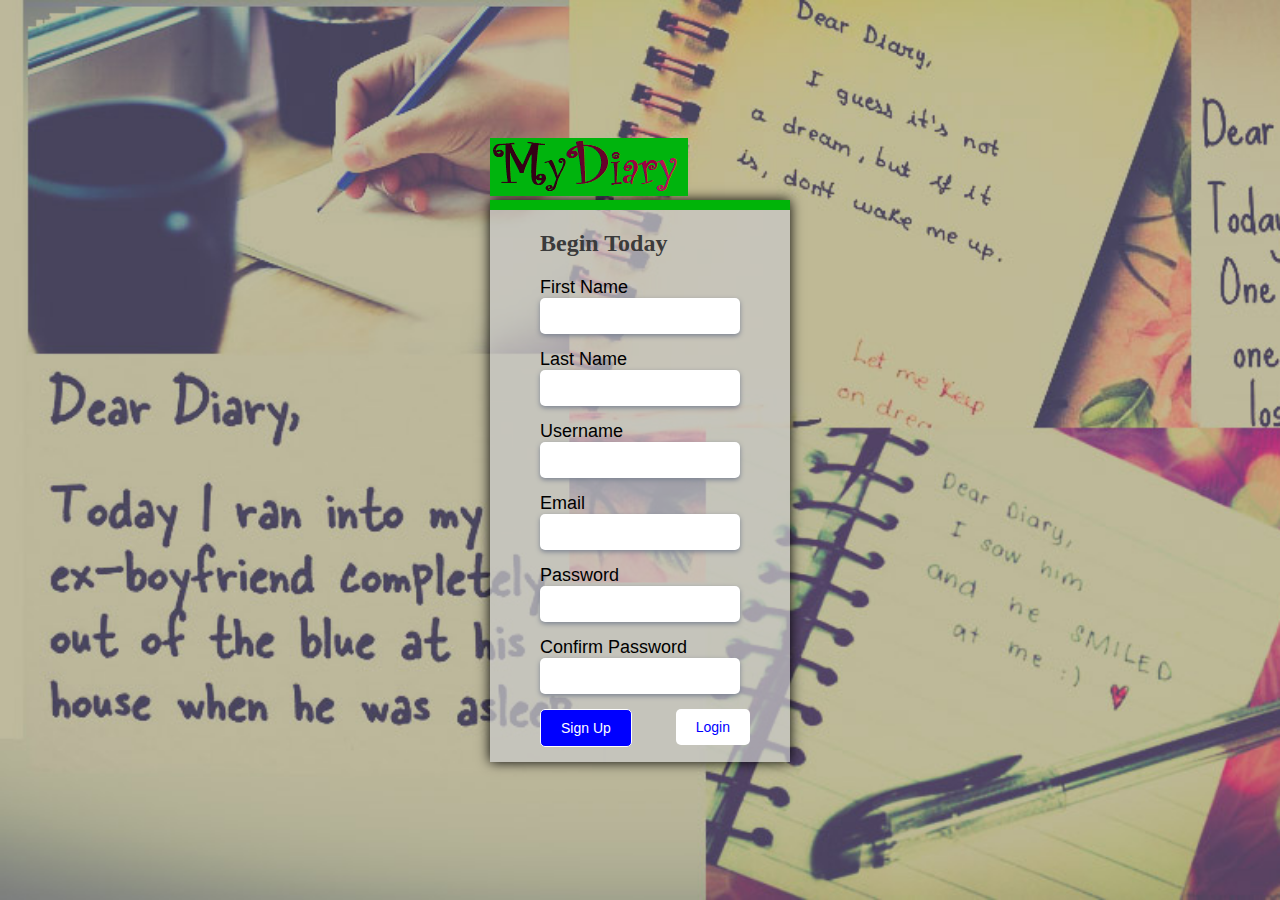
<file: UI/index.html>
<!DOCTYPE html>
<html lang="en">
<head>
    <meta charset="UTF-8">
    <link rel="stylesheet" href="static/diary.css">
    <link rel="stylesheet" href="static/responsive.css">
    <link rel="icon" href="img/favicon.ico">
    <title>SignUp</title>
    <script src="static/diary.js"></script>

</head>
<body>
    <div class="signup_container">
        <div>
             <div><img src="img/MyDiary.PNG" class="logo"></div>
                <div class="user_data">
                    <h2>Begin Today</h2>
                    <div><label class="text-label" for="firstName">First Name</label></div>
                    <div><input id="firstName" class="text-box" type="text" required></div>
                    <div><label class="text-label" for="lastName">Last Name</label></div>
                    <div><input id="lastName" class="text-box" type="text" required></div>
                    <div><label class="text-label" for="userName">Username</label></div>
                    <div><input id="userName" class="text-box" type="text" required></div>
                    <div><label class="text-label" for="email">Email</label></div>
                    <div><input id="email" class="text-box" type="text" required></div>
                    <div><label class="text-label" for="password">Password</label></div>
                    <div><input id="password" class="text-box" type="password" required></div>
                    <div><label class="text-label" for="confirm_password">Confirm Password</label></div>
                    <div><input id="confirm_password" class="text-box" type="password" required></div>
                    <div id="output"></div>
                    <div>
                        <button class="primary-btn" id="register" onclick="registerUser()">Sign Up</button>
                        <a href="sign_in.html" class="secondary-btn">Login</a>
                    </div>
                </div>
        </div>
    </div>
</body>
</html>
</file>
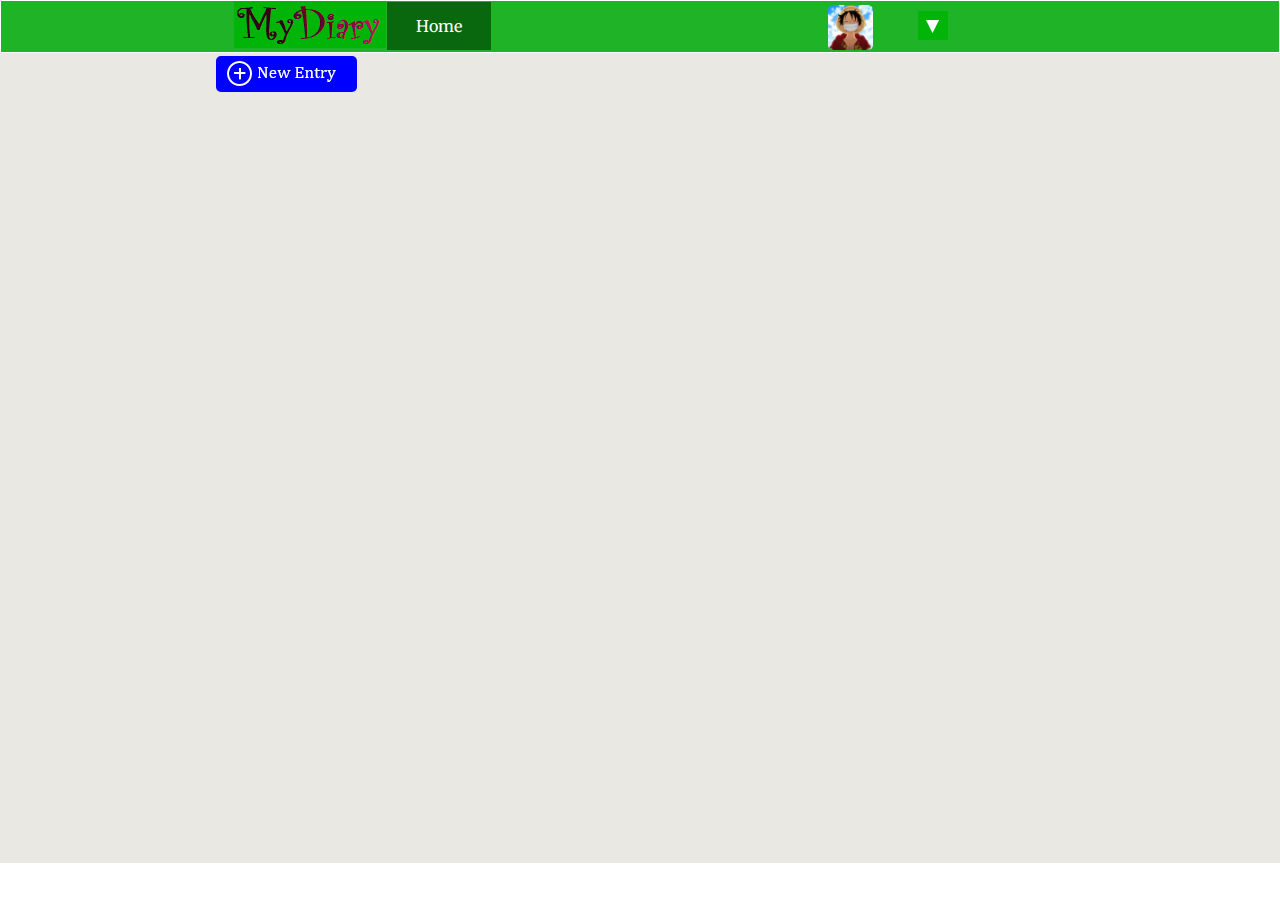
<file: UI/home.html>
<!DOCTYPE html>
<html lang="en">
<head>
    <meta name="viewport" content="width=device-width, initial-scale=1.0">
    <link rel="stylesheet"
      href="https://fonts.googleapis.com/css?family=Merriweather|PT+Serif|Open+Sans">
    <link rel="stylesheet" href="static/diary.css">
    <link rel="stylesheet" href="static/responsive.css">
    <link rel="stylesheet" href="static/buttons.css">
    <link rel="icon" href="img/favicon.ico">
    <script src="static/getEntries.js"></script>
    <script src="static/diary.js"></script>
    <title>My Dairy</title>
</head>
<body onload="getEntries()">
    <div class="row">
        <nav class="nav col-12">
            <ul class="top-nav">
                <li class="col-2"></li>
                <li><img src="img/MyDiary-small.PNG" alt="My Diary" id="myImg"></li>
                <li class="col-1"><a class="active" href=home.html>Home</a></li>
                <li class="col-2"></li>
                <li class="col-1"><label id="username"></label></li>
                <li class="col-1 userPic"><img src="img/profile.jpg"></li>
                <li class="dropdown">
                    <img src="img/dropdown.PNG" alt="" class="drpbtn" id="nav_img">
                    <div class="drpdwn-content">
                        <a href="profile.html">My Profile</a>
                        <a onclick="logout()">Logout</a>
                    </div>
                </li>
                <li class="col-2"></li>
            </ul>
        </nav>
    </div>
    <div class="container row">
        <div class="col-2"></div>
        <div class="col-8">
            <div class="row">
                <div class="col-12">
                    <div class="col-2 btn-container">
                        <input type="image" src="img/New.png" class="img-btn">
                        <div class="overlay">
                            <img src="img/New_h.png" class="img-btn" alt="" onclick="location.href='/MyDiary/UI/new_entry.html'">
                        </div>
                        <!-- <button class="my_btn" onclick="location.href='/MyDiary/UI/new_entry.html'"></button>-->
                    </div>
                </div>
            </div>
            <div class="row" id="myEntries">
                <h2></h2>
                <!--0<div class="entry col-12" onclick="location.href='/MyDiary/UI/my_entry.html'">
                    1<div class="row">
                        1<div class="col-7 col-m-8">
                            <label class="date-label">First entry</label>
                        </div>
                        2<div class="col-1 col-m-1"></div>
                        3<div class="col-3 col-m-3">
                             <label class="date-label">12 May 2018</label>
                        </div>
                        7 time 1
                    </div>
                    2<div class="row">
                        4<div class="col-12">
                            <p class="sample_text">This is a random note just to test and see how the UI will look like.
                    This application is web based and gives a user the ability to keep track
                    of their day to day activities and emotions. Its a safe place where the
                    user can freely express them selves and look back on this day and laugh.</p>
                        </div>
                    </div>
                    3<div class="row" >
                        5<div class="col-9 col-m-8"></div>
                        6<div class="col-2 col-m-4 btn-container">
                            <img src="img/View.png" class="my_image" onclick="location.href='/MyDiary/UI/my_entry.html'">
                            div
                        </div>
                        8 btn 1<img src="img/Editbtn.png" class="my_image"onclick="location.href='/MyDiary/UI/new_entry.html'">
                    </div>
                </div>-->
            </div>
        </div>
        <div class="col-2"></div>
    </div>
</body>
</html>
</file>
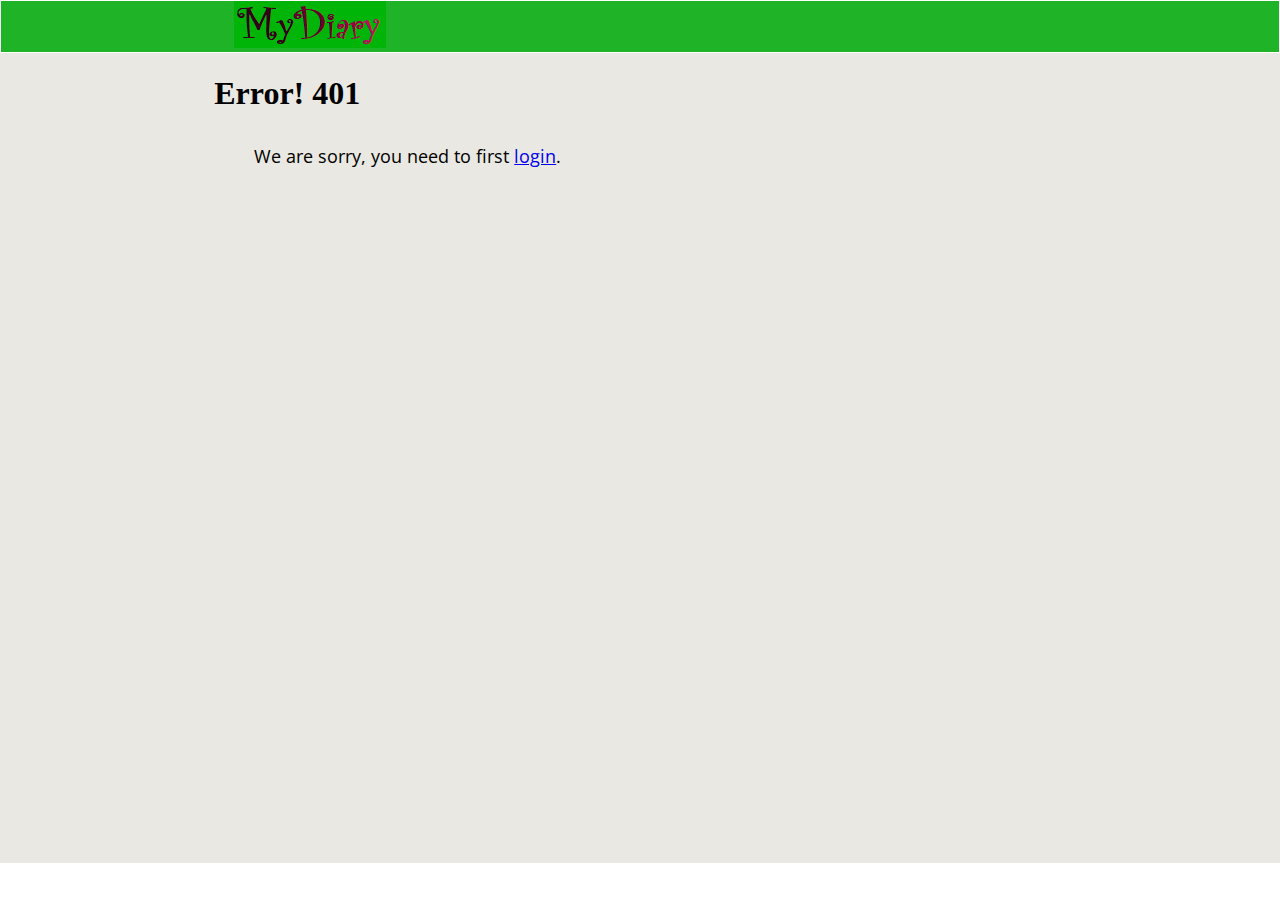
<file: UI/login_required.html>
<!DOCTYPE html>
<html lang="en">
<head>
    <meta charset="UTF-8">
    <link rel="stylesheet"
      href="https://fonts.googleapis.com/css?family=Merriweather|PT+Serif|Open+Sans">
    <link rel="stylesheet" href="static/diary.css">
    <link rel="stylesheet" href="static/responsive.css">
    <link rel="icon" href="img/favicon.ico">
    <title>Error</title>
</head>
<body>
    <div class="row">
        <nav class="nav col-12">
            <ul class="top-nav">
                <li class="col-2"></li>
                <li><img src="img/MyDiary-small.PNG" alt="My Diary" id="myImg"></li>
                <li class="col-2"></li>
            </ul>
        </nav>
    </div>
    <div class="container row">
        <div class="col-2"></div>
        <div class="col-8">
            <h1>Error! 401</h1>
            <p class="sample_text">We are sorry, you need to first <a href="sign_in.html">login</a>.</p>
        </div>
        <div class="col-2"></div>
    </div>
</body>
</html>
</file>
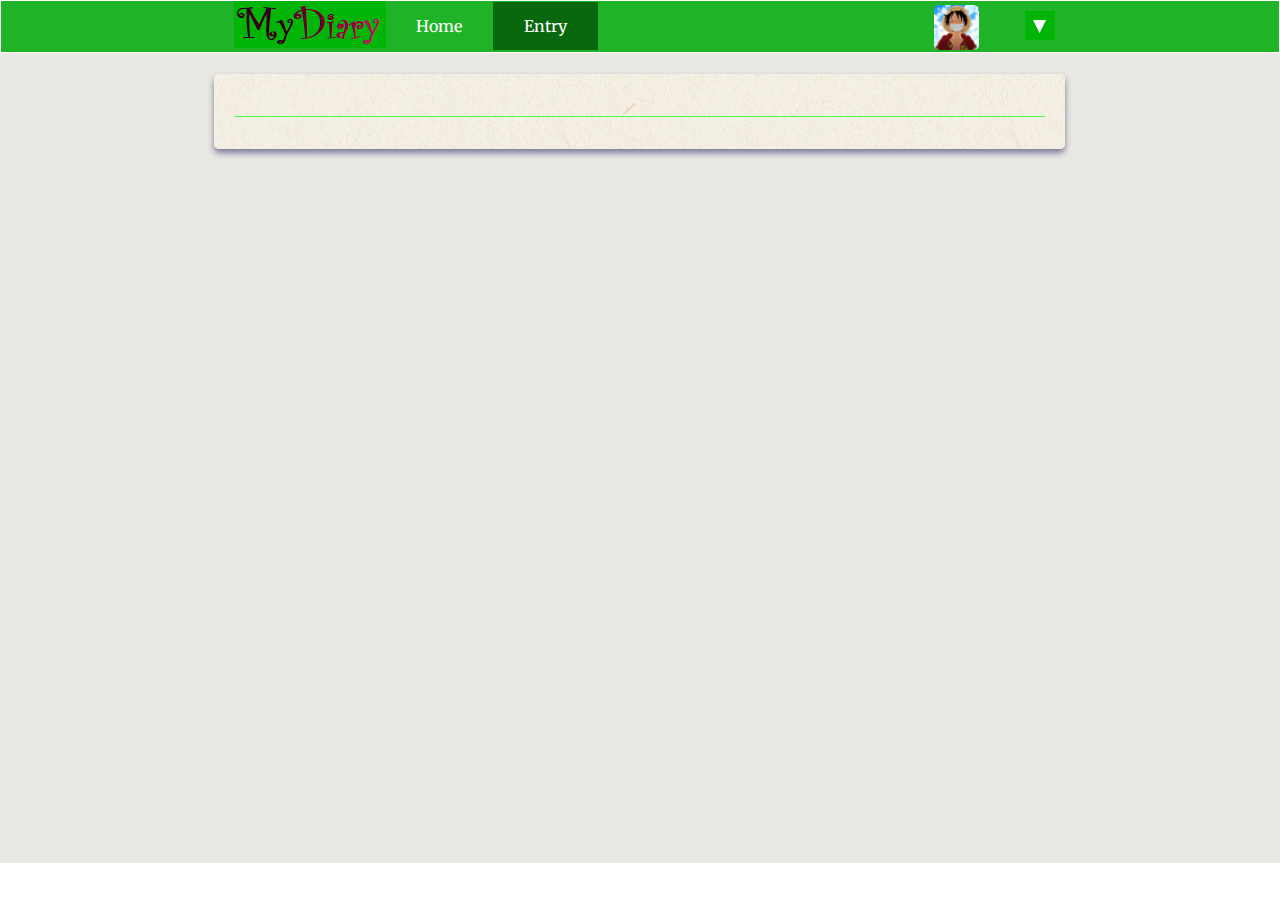
<file: UI/my_entry.html>
<!DOCTYPE html>
<html lang="en">
<head>
    <meta charset="UTF-8">
    <title>My Entry</title>
    <link rel="icon" href="img/favicon.ico">
    <link rel="stylesheet"
          href="https://fonts.googleapis.com/css?family=Merriweather|Open+Sans">
    <link rel="stylesheet" href="static/diary.css">
    <link rel="stylesheet" href="static/responsive.css">
    <script src="static/diary.js"></script>
    <script src="static/getEntries.js"></script>
    <script src="static/specificEntry.js"></script>
</head>
<body onload="viewSpecific()">
    <div class="row">
        <nav class="nav col-12">
            <ul class="top-nav">
                <li class="col-2"></li>
                <li><img src="img/MyDiary-small.PNG" alt="My Diary" id="myImg"></li>
                <li class="col-1"><a href=home.html>Home</a></li>
                <li class="col-1"><a class="active" href="my_entry.html">Entry</a></li>
                <li class="col-2"></li>
                <li class="col-1"><label id="username"></label></li>
                <li class="col-1 userPic"><img src="img/profile.jpg"></li>
                <li class="dropdown">
                    <img src="img/dropdown.PNG" alt="" class="drpbtn" id="nav_img">
                    <div class="drpdwn-content">
                        <a href="profile.html">My Profile</a>
                        <a onclick="logout()">Logout</a>
                    </div>
                </li>
                <li class="col-2"></li>
            </ul>
        </nav>
    </div>
    <div class="container row">
        <div class="col-2"></div>
        <div class="col-8">
            <div id="entry" class="row new_entry">
                <div class="row titleBlock">
                    <div class="col-3">
                        <label class="date-label" id="date"></label>
                    </div>
                    <div class="col-8">
                        <label id="title" class="date-label"></label>
                    </div>
                </div>
                <div class="row">
                    <div class="col-12 sample_text" id="content">
                    </div>
                </div>
        </div>
        </div>
        <div class="col-2"></div>

    </div>
</body>
</html>
</file>
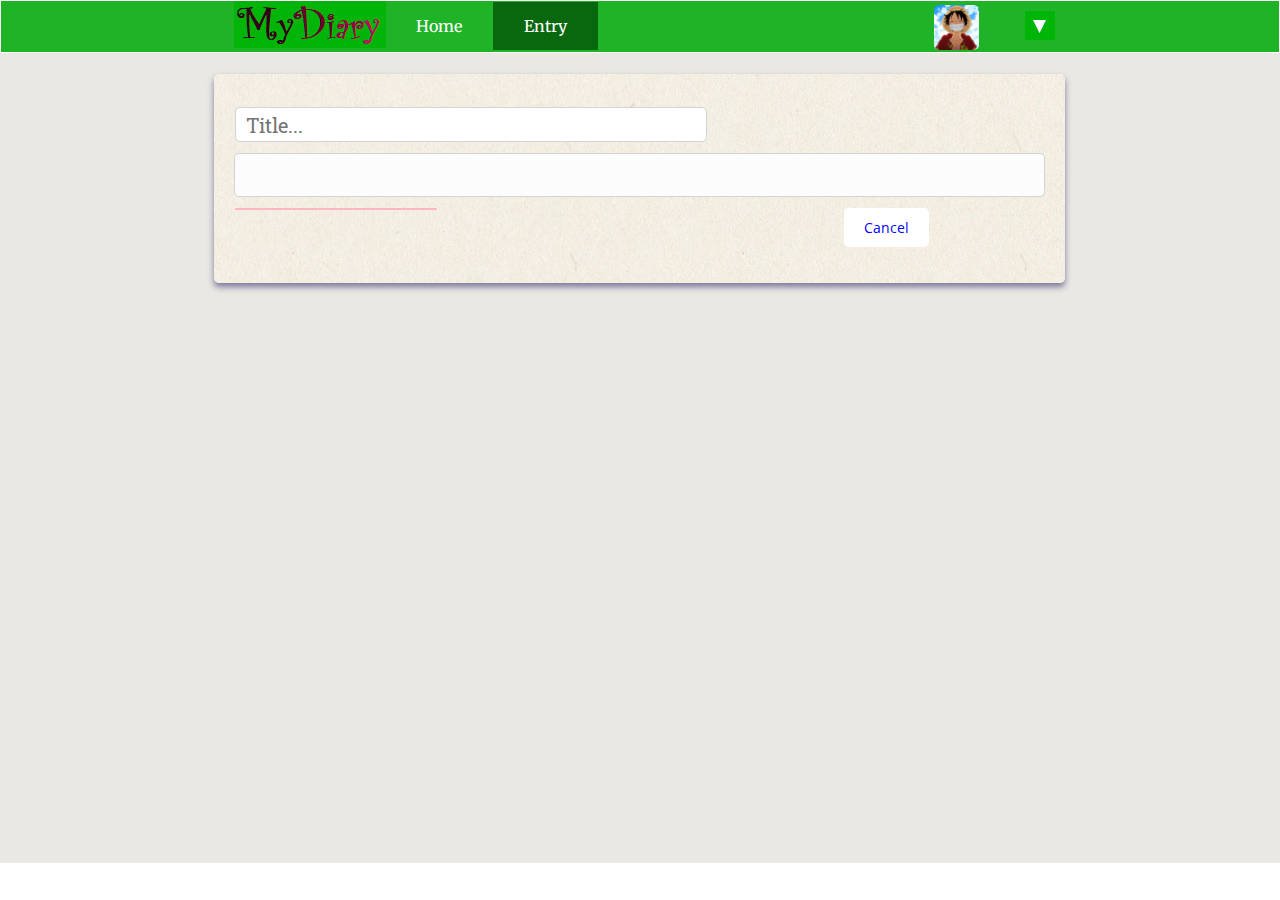
<file: UI/new_entry.html>
<!DOCTYPE html>
<html lang="en">
<head>
    <meta charset="UTF-8">
    <link rel="stylesheet"
      href="https://fonts.googleapis.com/css?family=Merriweather|Roboto+Slab|Open+Sans">
    <link rel="stylesheet" href="static/diary.css">
    <link rel="stylesheet" href="static/responsive.css">
    <link rel="icon" href="img/favicon.ico">
    <script src="static/diary.js"></script>
    <script src="static/newEntry.js"></script>
    <script src="static/specificEntry.js"></script>
    <title>New Entry</title>
</head>
<body onload="checkHeader()">
    <div class="row">
        <nav class="nav col-12">
            <ul class="top-nav">
                <li class="col-2"></li>
                <li><img src="img/MyDiary-small.PNG" alt="My Diary" id="myImg"></li>
                <li class="col-1"><a href=home.html>Home</a></li>
                <li class="col-1"><a class="active" href="new_entry.html">Entry</a></li>
                <li class="col-2"></li>
                <li class="col-1"><label id="username"></label></li>
                <li class="col-1 userPic"><img src="img/profile.jpg"></li>
                <li class="dropdown">
                    <img src="img/dropdown.PNG" alt="" class="drpbtn" id="nav_img">
                    <div class="drpdwn-content">
                        <a href="profile.html">My Profile</a>
                        <a onclick="logout()">Logout</a>
                    </div>
                </li>
                <li class="col-2"></li>
            </ul>
        </nav>
    </div>
    <div class="container row">
        <div class="col-2"></div>
        <div class="col-8 flex">
            <div id="entry" class="row new_entry">
                <div class="row">
                    <div class="col-5 col-m-5">
                        <label class="date-label" id="my_date"></label>
                    </div>
                    <div class="col-12 col-m-7">
                        <input PLACEHOLDER="Title..." type="text" id="my_title" class="col-7">
                    </div>
                </div>
                <div class="row">
                    <div class="col-12 col-m-12" contenteditable="true" id="my_content" aria-placeholder="How are you today?">
                    </div>
                </div>
                <div class="row">
                    <div class="col-6">
                        <div class="col-6 error" id="error"></div>
                    </div>
                    <div class="col-3">
                        <button class="primary-btn save-btn" id="saveBtn" onclick="userEntry()">Save</button>
                        <button class="primary-btn save-btn" id="updateBtn" onclick="editUserEntry()">Update</button>
                    </div>
                    <div class="col-1">
                        <button class="edit-btn" onclick="location.href='home.html'">Cancel</button>
                    </div>
                </div>
            </div>
        </div>
        <div class="col-2"></div>
    </div>
</body>
</html>
</file>
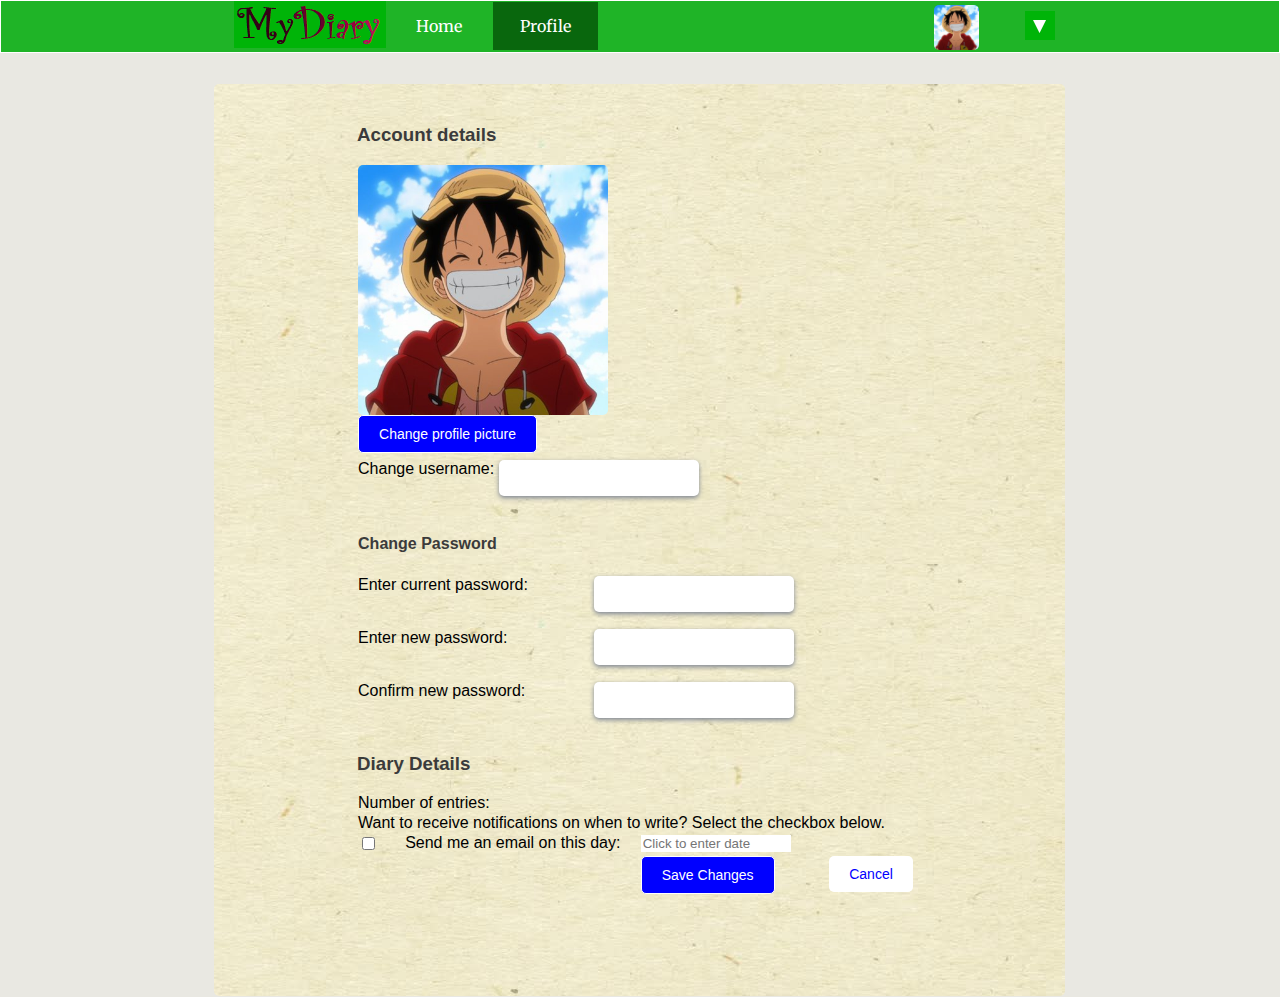
<file: UI/profile.html>
<!DOCTYPE html>
<html lang="en">
<head>
    <meta name="viewport" content="width=device-width, initial-scale=1.0">
    <link rel="stylesheet"
      href="https://fonts.googleapis.com/css?family=Merriweather">
    <link rel="stylesheet" href="static/diary.css">
    <link rel="stylesheet" href="static/responsive.css">
    <link rel="icon" href="img/favicon.ico">
    <script src="static/diary.js"></script>
    <script src="static/profile.js"></script>
    <title>Profile</title>
</head>
<body>
    <div class="row">
        <nav class="nav col-12">
            <ul class="top-nav">
                <li class="col-2"></li>
                <li><img src="img/MyDiary-small.PNG" alt="My Diary" id="myImg"></li>
                <li class="col-1"><a href=home.html>Home</a></li>
                <li class="col-1"><a class="active" href=profile.html>Profile</a></li>
                <li class="col-2"></li>
                <li class="col-1"><label id="username"></label></li>
                <li class="col-1 userPic"><img src="img/profile.jpg"></li>
                <li class="dropdown">
                    <img src="img/dropdown.PNG" alt="" class="drpbtn" id="nav_img">
                    <div class="drpdwn-content">
                        <a href="profile.html">My Profile</a>
                        <a onclick="logout()">Logout</a>
                    </div>
                </li>
                <li class="col-2"></li>
            </ul>
        </nav>
    </div>
    <div class="container row">
        <div class="col-2"></div>
        <div class="col-8">
            <div class="row profile">
                <div class="col-2"></div>
                <div class="col-8">
                    <h3>Account details</h3>
                    <div class="row">
                        <div class="profContainer col-5">
                            <img src="img/profile.jpg" alt="Profile pic" id="userPicture">
                        </div>
                    </div>
                    <div class="row">
                        <div class="col-8 col-m-8">
                            <button class="primary-btn" id="uploadBtn">Change profile picture</button>
                            <input type="file" id="imgUpload" placeholder="photo">
                        </div>
                    </div>
                    <div class="row">
                        <div class="col-3 col-m-3">
                            <label class="label">Change username: </label>
                        </div>
                        <div class="col-4 col-m-4">
                            <input type="text" class="text-box" id="username">
                        </div>
                    </div>
                    <div class="row col-12"><h4>Change Password</h4></div>
                    <div class="row">
                        <div class="col-5 col-m-5">
                            <label class="label">Enter current password: </label>
                        </div>
                        <div class="col-4 col-m-4">
                            <input type="password" class="text-box" id="currentPassword">
                        </div>
                    </div>
                    <div class="row">
                        <div class="col-5 col-m-5">
                            <label class="label">Enter new password: </label>
                        </div>
                        <div class="col-4 col-m-4">
                            <input type="password" class="text-box" id="newPassword">
                        </div>
                    </div>
                    <div class="row">
                        <div class="col-5 col-m-5">
                            <label class="label">Confirm new password: </label>
                        </div>
                        <div class="col-4 col-m-4">
                            <input type="password" class="text-box" id="confirmPassword">
                        </div>
                    </div>
                    <h3>Diary Details</h3>
                    <div class="row">
                        <div class="col-3">
                            <label class="label">Number of entries: </label>
                        </div>
                        <div class="col-2 col-m-2">
                            <label class="label" id="no_of_entries"></label>
                        </div>
                    </div>
                    <div class="row col-12 col-m-12">
                        <label class="label">
                            Want to receive notifications on when to write? Select the checkbox below.
                        </label>
                    </div>
                    <div class="row">
                        <div class="col-1 col-m-1">
                            <input type="checkbox" value="notifications">
                        </div>
                        <div class="col-5 col-m-5">
                            <label class="label">Send me an email on this day:</label>
                        </div>
                        <div class="col-3 col-m-3">
                            <input id="my_date" onclick="pickDate()" PLACEHOLDER="Click to enter date">
                        </div>
                    </div>
                    <div class="row col-12 message" id="uname"> </div>
                    <div class="row col-12 message" id="pswd"></div>
                    <div class="row col-12 error" id="errorMsg"> </div>
                    <div class="row">
                        <div class="col-6 col-m-6"></div>
                        <div class="col-4 col-m-4">
                            <button class="primary-btn" id="save" onclick="changeUsername(); changePassword()">Save Changes</button>
                        </div>
                        <div class="col-2 col-m-2">
                            <button class="edit-btn"  onclick="location.href='home.html'">Cancel</button>
                        </div>
                    </div>
                </div>
                <div class="col-2"></div>
            </div>
        </div>
        <div class="col-2"></div>
    </div>
</body>
</html>
</file>
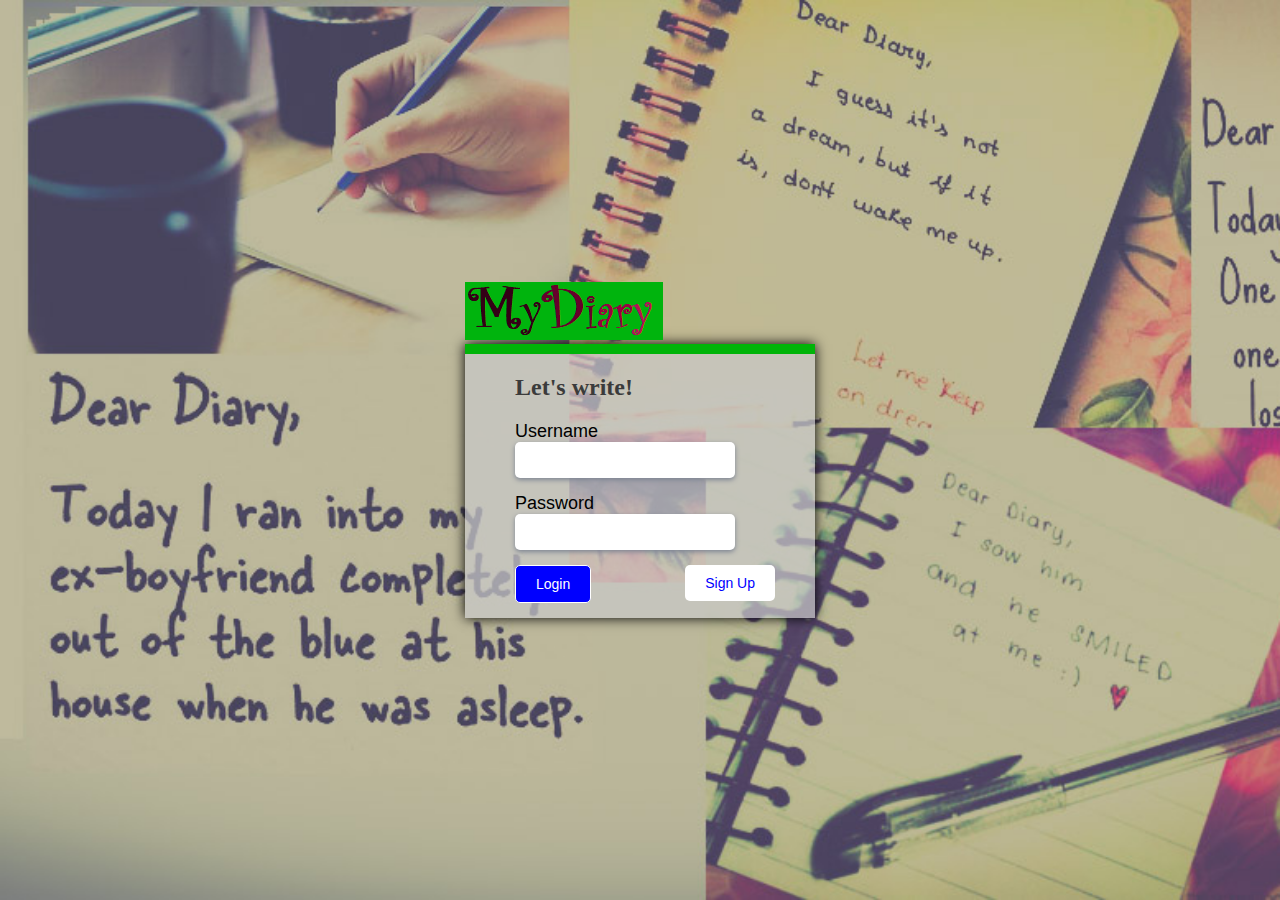
<file: UI/sign_in.html>
<!DOCTYPE html>
<html lang="en">
<head>
    <meta charset="UTF-8">
    <title>Sign In</title>
    <link rel="stylesheet" href="static/diary.css">
    <link rel="icon" href="img/favicon.ico">
    <script src="static/diary.js"></script>
</head>
<body onload="login_status()">
    <div class="sign_in_container">
        <div>
            <div><img src="img/MyDiary.PNG" class="logo"></div>
            <div class="user_data">
                <h2>Let's write!</h2>
                <div><label class="text-label" for="username">Username</label></div>
                <div><input id="username" class="text-box" type="text" required/></div>
                <div><label class="text-label" for="password">Password</label></div>
                <div><input id="password" class="text-box" type="password" required=/></div>
                <div id="status"></div>
                <button class="primary-btn" type="submit" onclick="login()">Login</button>
                <a href="index.html" class="secondary-btn">Sign Up</a>
            </div>
        </div>
    </div>
</body>
</html>
</file>
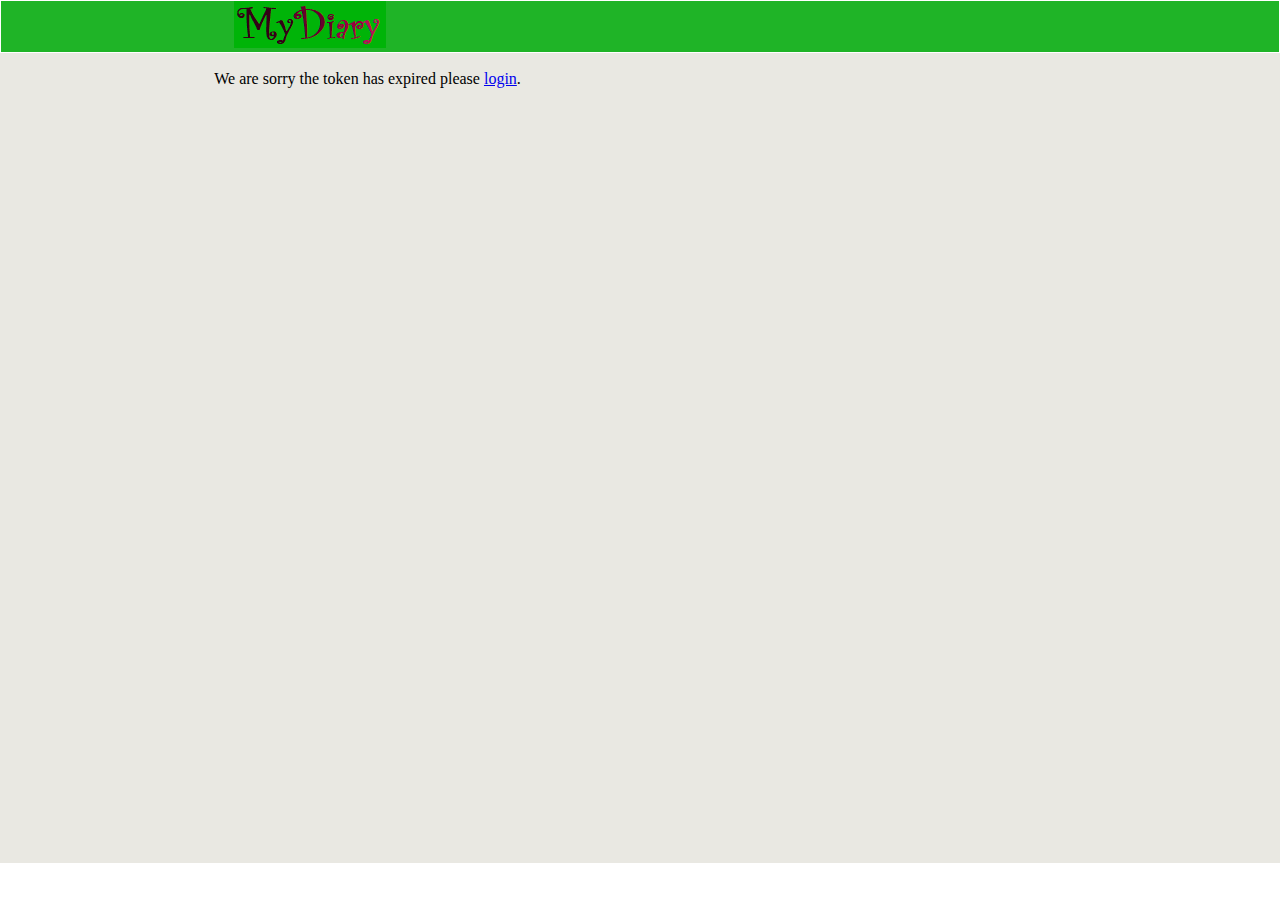
<file: UI/unauthorized.html>
<!DOCTYPE html>
<html lang="en">
<head>
    <meta name="viewport" content="width=device-width, initial-scale=1.0">
    <link rel="stylesheet" href="static/diary.css">
    <link rel="stylesheet" href="static/responsive.css">
    <link rel="icon" href="img/favicon.ico">
    <title>Unauthorized</title>
</head>
<body>
    <div class="row">
        <nav class="nav col-12">
            <ul class="top-nav">
                <li class="col-2"></li>
                <li><img src="img/MyDiary-small.PNG" alt="My Diary" id="myImg"></li>
                <li class="col-2"></li>
            </ul>
        </nav>
    </div>
    <div class="container row">
        <div class="col-2"></div>
        <div class="col-8">
            <p>We are sorry the token has expired please <a href="sign_in.html">login</a>.</p>
        </div>
        <div class="col-2"></div>
    </div>
</body>
</html>
</file>
<file: UI/static/diary.css>
html, body{
    height: 100%;
    margin: 0;
}
h2{
    color: #3B3B3B;
    font-family: PT Serif, Serif;
}
h3, h4{
    color: #3B3B3B;
    font-family: -apple-system, BlinkMacSystemFont, "Segoe UI", Roboto, "Helvetica Neue", Arial, sans-serif, "Apple Color Emoji", "Segoe UI Emoji", "Segoe UI Symbol";
}
.container{
    background-color: rgb(233, 232, 226);
    align-items: center;
    justify-content: center;
    min-height: 90%;
}
.profile{
    background: url("../img/profile-page.jpg");
    margin-top: 30px;
    padding-bottom: 95px;
    padding-top: 20px;
    border-radius: 5px;
}
.sign_in_container{
    background: url("../img/bckgnd-img.jpg") no-repeat center;
    background-size: cover;
    min-height: 100%;
    width: auto;
    align-items: center;
    justify-content: center;
    display: flex;
}
.signup_container{
    align-items: center;
    justify-content: center;
    display: flex;
    width: auto;
    background: url("../img/bckgnd-img.jpg") no-repeat center;
    background-size: cover;
    min-height: 100%;
}
.user_data{
    box-shadow: 0 0 12px 0;
    border-top: rgb(0, 180, 8) solid 10px;
    background-color: rgba(201, 201, 201, 0.7);
    width: 300px;
    padding-left: 50px;
    padding-bottom: 10px;
}
.intro{
    background: none;
    border: none;
    font-size: 30px;
    float: left;
    padding: 10px 10px;
}
.profContainer{
    width: 250px;
    height: 250px;
}
.profContainer img{
    width:250px;
    height: 250px;
    border-radius: 5px;
}
.userPic{
    width: 45px;
    height: 45px;

}
.userPic img{
    width: 45px;
    height: 45px;
    border-radius: 5px;
    margin: 3px 3px 3px 15px;
}
.text-box{
    margin-bottom: 15px;
    padding: 10px 10px;
    outline: 0;
    border-radius: 5px;
    border: none;
    box-shadow: 0 2px 5px 0 #7d8492;
    font-size: 14px;
    width: 200px;
}
#no_of_entries{
    font-family: "Cambria Math";
}
.text-label{
    margin-bottom: 10px;
    font-family: 'Open Sans', 'Helvetica Neue', Arial, sans-serif;
    font-size: 18px;
    color: black;
}
.date-label{
    font-family: -apple-system, BlinkMacSystemFont, "Segoe UI", Roboto, "Helvetica Neue", Arial, sans-serif, "Apple Color Emoji", "Segoe UI Emoji", "Segoe UI Symbol";
    font-size: larger;
    font-weight: bold;
    color: #3B3B3B;
}
#my_date{
    width: 150px;
    border: none;
}
#my_title{
    height: 35px;
    border-radius: 5px;
}
.sampleText{
    font-family: Open Sans, Serif;
    font-size: 18px;
    padding: 10px 40px 0 40px;
    height: 90px;
    overflow: hidden;
    line-height: 140%;
    color: #1e1e1e;
}
.sample_text{
    font-family: Open Sans, Serif;
    padding: 10px 40px 0 40px;
    font-size: 18px;
    line-height: 140%;
}
.new_entry{
    box-shadow: 0 4px 6px 0 #7C789C;
    margin: 20px 0 10px 0;
    padding: 30px 20px 30px 20px;
    border: 0;
    border-radius: 5px;
    font-family: Cambria;
    line-height: 140%;
    background: url("../img/paper.jpg") repeat;
    min-height: 20%;
}
.label{
    padding-bottom: 5px;
    font-family: 'Lucida Grande', 'Lucida Sans Unicode', 'Geneva', 'Verdana', sans-serif;
    font-size: medium;
}
.entry{
    box-shadow: 0 4px 6px 0 #7C789C;
    margin-bottom: 20px;
    padding: 30px 20px 30px 20px;
    border: 0;
    border-radius: 5px;
    background: url("../img/paper.jpg") repeat;
}
.my_image{
    border-radius: 5px;
    background:none;
    border: 0;
}
.primary-btn{
    border-radius: 5px;
    background-color: blue;
    border: white solid 1px;
    color: white;
    padding: 10px 20px;
    margin-bottom: 5px;
    font-family: 'Open Sans', 'Helvetica Neue', Arial, sans-serif;
    font-size: 14px;
}
.primary-btn:hover{
    background-color: white;
    border: blue solid 1px;
    color: blue;
}

.secondary-btn{
    display: block;
    border-radius: 5px;
    background-color: white;
    border: none;
    color: blue;
    padding: 10px 20px;
    margin-bottom: 5px;
    font-family: 'Open Sans', 'Helvetica Neue', Arial, sans-serif;
    font-size: 14px;
    text-decoration: none;
    float: right;
    margin-right: 40px;
}
.secondary-btn:hover{
    color: blue;
    background-color: #A0B2C1 ;
}
.edit-btn{
    border-radius: 5px;
    background-color: white;
    border: none;
    color: blue;
    padding: 10px 20px;
    margin-bottom: 5px;
    font-family: 'Open Sans', 'Helvetica Neue', Arial, sans-serif;
    font-size: 14px;
}
.edit-btn:hover{
    color: white;
    background-color: #A0B2C1 ;
    border: none;
}
.edit-btn:hover{
    border: 1px solid #1745FC;
}
#uname{
    color: green;
    background-color: #50e3c2;
    border-radius: 5px;
    display: none;
    padding: 10px;
    margin: 10px;
}
#pswd{
    color: green;
    background-color: #50e3c2;
    border-radius: 5px;
    display: none;
    padding: 10px;
    margin: 10px;
}
#errorMsg{
    color: red;
    display: none;
    border-radius: 5px;
    background-color: lightpink;
    padding: 10px;
    margin: 10px;
}
.save-btn{
    float: right;
    margin-right: 80px;
    display: none;
}
ul.top-nav {
    list-style-type: none;
    margin: 0;
    overflow: hidden;
    background-color: rgb(31, 180, 39);
    -webkit-padding-start: 0;
}
ul.top-nav li {float: left;}
ul.top-nav li a {
    display: block;
    color: white;
    text-align: center;
    padding: 14px 16px;
    text-decoration: none;
    font-size: 16px;
    font-family: Merriweather, Serif;
}
ul.top-nav li a:hover:not(.active) {
    background-color: rgb(69, 255, 78);
    color: black}
ul.top-nav li a.active{
    background-color: rgb(9, 103, 13);
    color: white;
    text-decoration: none;
    text-align: center;
}
ul.top-nav li label{
    margin-top: 10px;
    font-size: 18px;
    font-family: Merriweather, Serif;
    display: block;
}
ul.top-nav li.right {float: right}
#nav_img{
    padding-top: 10px;
}
#myImg{
    padding-left: 20px;
}
li.dropdown{display: inline-block}
.drpdwn-content{
    display: none;
    position: absolute;
    background-color: #5B5B5A;
    box-shadow: 0 8px 16px 0 rgba(0,0,0,0.2);
}
.drpdwn-content a{
    display: block;
    color: black;
    text-align: left;
}
.dropdown:hover .drpdwn-content{
    display: block;
}
.error{
    border: none;
    color: red;
    display: block;
    padding-bottom: 20px;
    border-radius: 2px;
    background-color: lightpink;
}
.titleBlock {
    padding: 10px 30px 0 30px;
    border-bottom: rgb(69, 255, 78) solid 1px;
}
#my_title{
    outline: 0;
    font-size:  20px;
    border: solid 1px lightgrey;
    padding: 5px 10px;
    font-family: Roboto Slab, Serif;
}
#my_content{
    outline: 0;
    border: solid 1px lightgrey;
    background-color: rgb(252, 252, 252);
    border-radius: 5px;
    padding: 10px 30px;
    font-family: Open Sans, Serif;
    margin: 10px 0;
    font-size: 16px;
}
#imgUpload{
    display: none;
}
#username{

}
</file>
<file: UI/static/responsive.css>
* {box-sizing: border-box;}
[class*="col-"]{
    float: left;
    padding: 1px;
    /*border: 1px solid royalblue;*/
    width: 100%;
}
@media only screen and (min-width: 600px) {
    .col-m-1{width: 8.33%}
    .col-m-2{width: 16.66%}
    .col-m-3{width: 25%}
    .col-m-4{width: 33.33%}
    .col-m-5{width: 41.66%}
    .col-m-6{width: 50%}
    .col-m-7{width: 58.33%}
    .col-m-8{width: 66.66%}
    .col-m-9{width: 75%}
    .col-m-10{width: 83.33%}
    .col-m-11{width: 91.66%}
    .col-m-12{width: 100%}
}
@media only screen and (min-width: 768px){
    .col-1{width: 8.33%}
    .col-2{width: 16.66%}
    .col-3{width: 25%}
    .col-4{width: 33.33%}
    .col-5{width: 41.66%}
    .col-6{width: 50%}
    .col-7{width: 58.33%}
    .col-8{width: 66.66%}
    .col-9{width: 75%}
    .col-10{width: 83.33%}
    .col-11{width: 91.66%}
    .col-12{width: 100%}
}
.row:after{
    content:"";
    clear: both;
    display: block;
}
</file>
<file: UI/static/buttons.css>
.btn-container{
    position: relative;
    width: 50%;
}
.overlay{
    position: absolute;
    top: 0;
    bottom: 0;
    left: 0;
    right: 0;
    height: 100%;
    width: 100%;
    opacity: 0;
    transition: .5s ease;
}
.btn-container:hover .overlay{
    opacity: 1;
}
.img-btn{
    border-radius: 5px;
}
</file>
